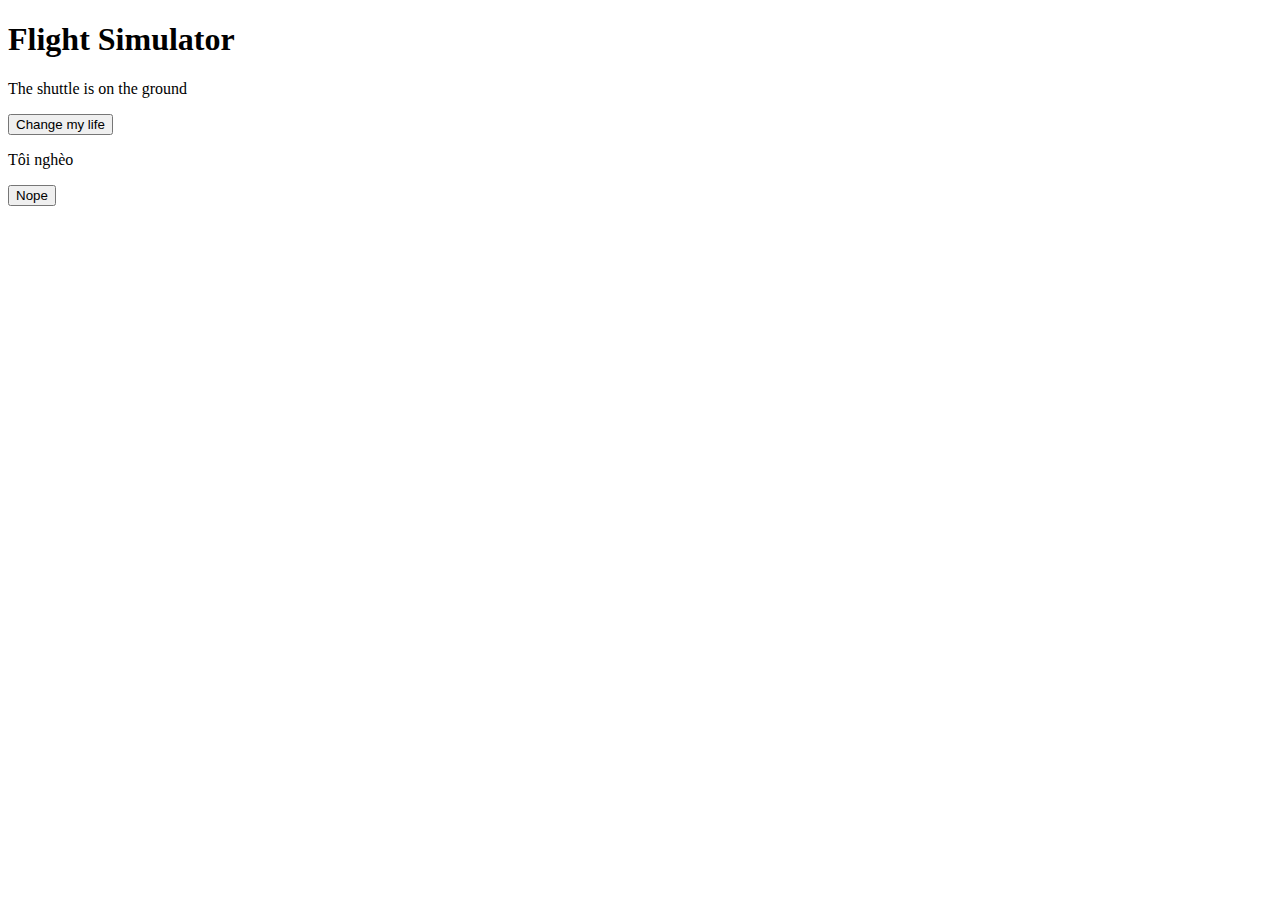
<file: day 12/index.html>
<!DOCTYPE html>
<html lang="en">

<head>
    <meta charset="UTF-8" />
    <meta http-equiv="X-UA-Compatible" content="IE=edge" />
    <meta name="viewport" content="width=device-width, initial-scale=1.0" />
    <title>Thay đổi cuộc đời</title>
</head>

<body>
    <h1>Flight Simulator</h1>
    <p id="status">The shuttle is on the ground</p>
    <button id="change-my-life">Change my life</button>
    <p id="tn">Tôi nghèo</p>
    <button id="nope">Nope</button>
    <script src="main.js"></script>
</body>

</html>
</file>
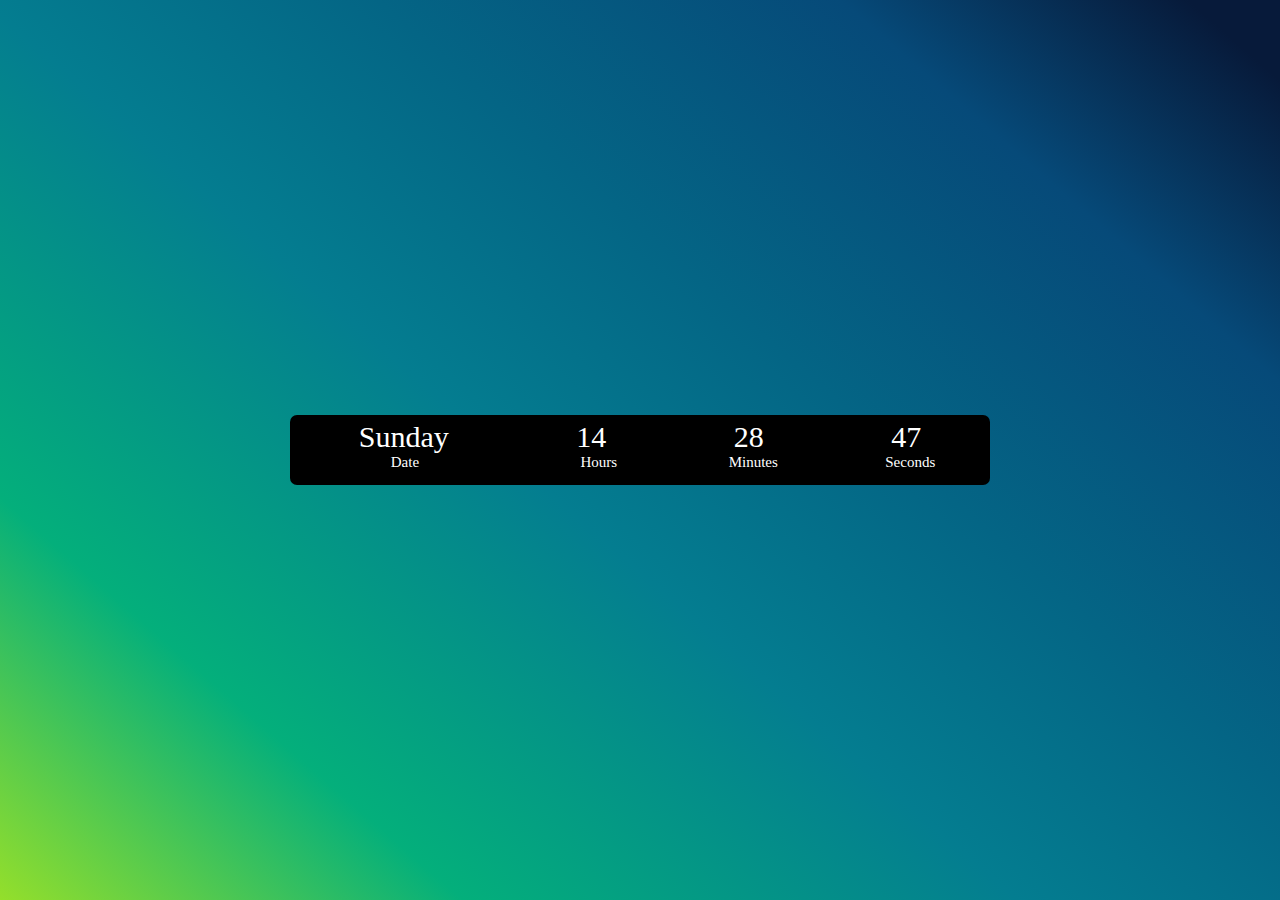
<file: homework 10/By C/index.html>
<!DOCTYPE html>
<html lang="en">

<head>
    <meta charset="UTF-8">
    <meta http-equiv="X-UA-Compatible" content="IE=edge">
    <meta name="viewport" content="width=device-width, initial-scale=1.0">
    <title>Document</title>
    <link rel="stylesheet" href="style.css">

    <body>

        <div class="datetime">
            <div class="time">
                <span id="dayname"> DAY</span>
                <span id="hours">00</span>
                <span id="minutes">00</span>
                <span id="seconds">00</span>
            </div>
            <div class="date">
                <span id="D">Date</span>
                <span id="H">Hours</span>
                <span id="M">Minutes</span>
                <span id="S">Seconds</span>
            </div>
        </div>
        <script src="main.js"></script>
    </body>

</html>
</file>
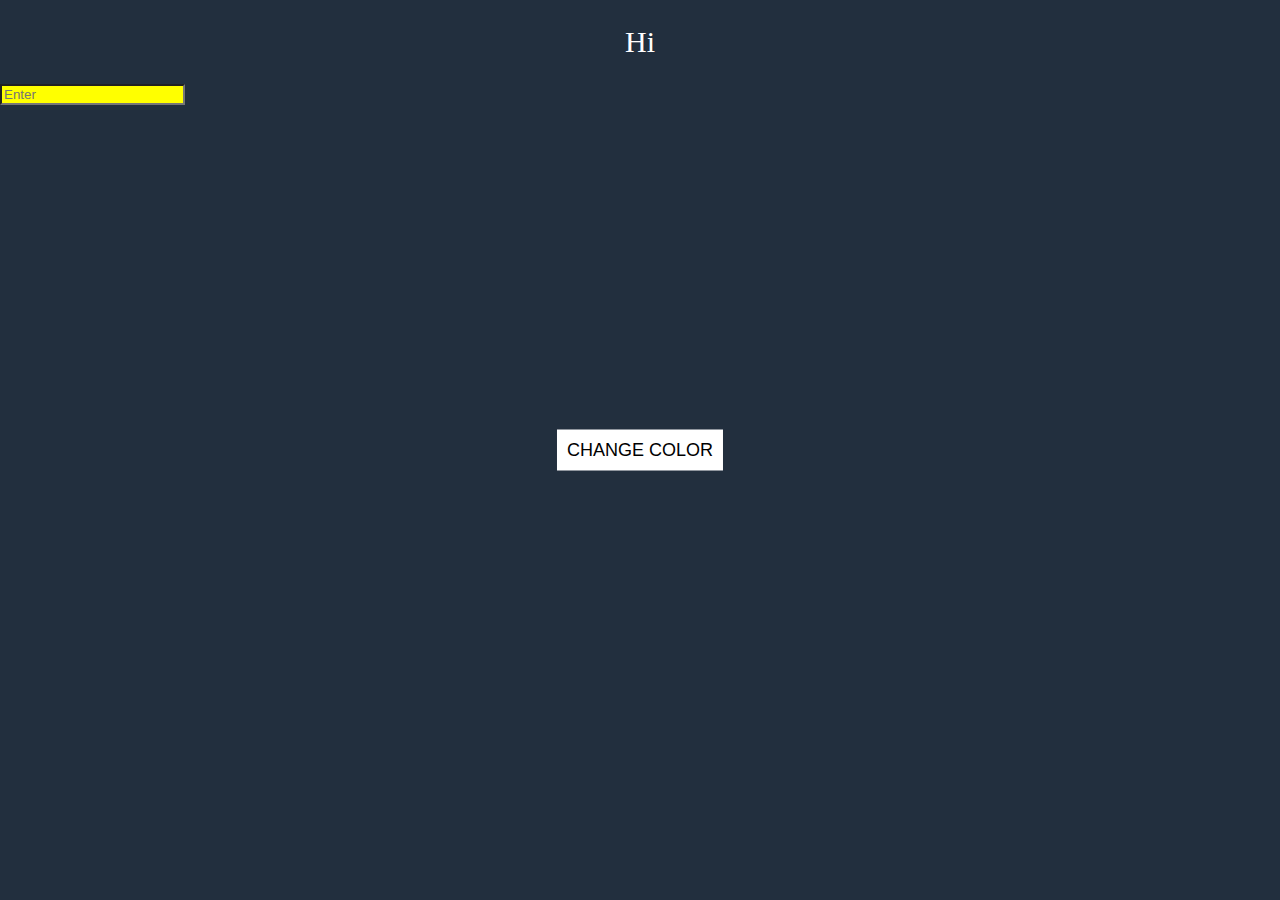
<file: homework 11/changecolor/index.html>
<!DOCTYPE html>
<html lang="en">

<head>
    <meta charset="UTF-8" />
    <meta http-equiv="X-UA-Compatible" content="IE=edge" />
    <meta name="viewport" content="width=device-width, initial-scale=1.0" />
    <title>Document</title>
    <link rel="stylesheet" href="style.css" />
</head>

<body>
    <button id="changecolor">Change Color</button>
    <h2 id="h2">Change Color</h2>
    <input id="input" type="text" placeholder="Text" />
</body>
<script src="main.js" type="text/javascript"></script>

</html>
</file>
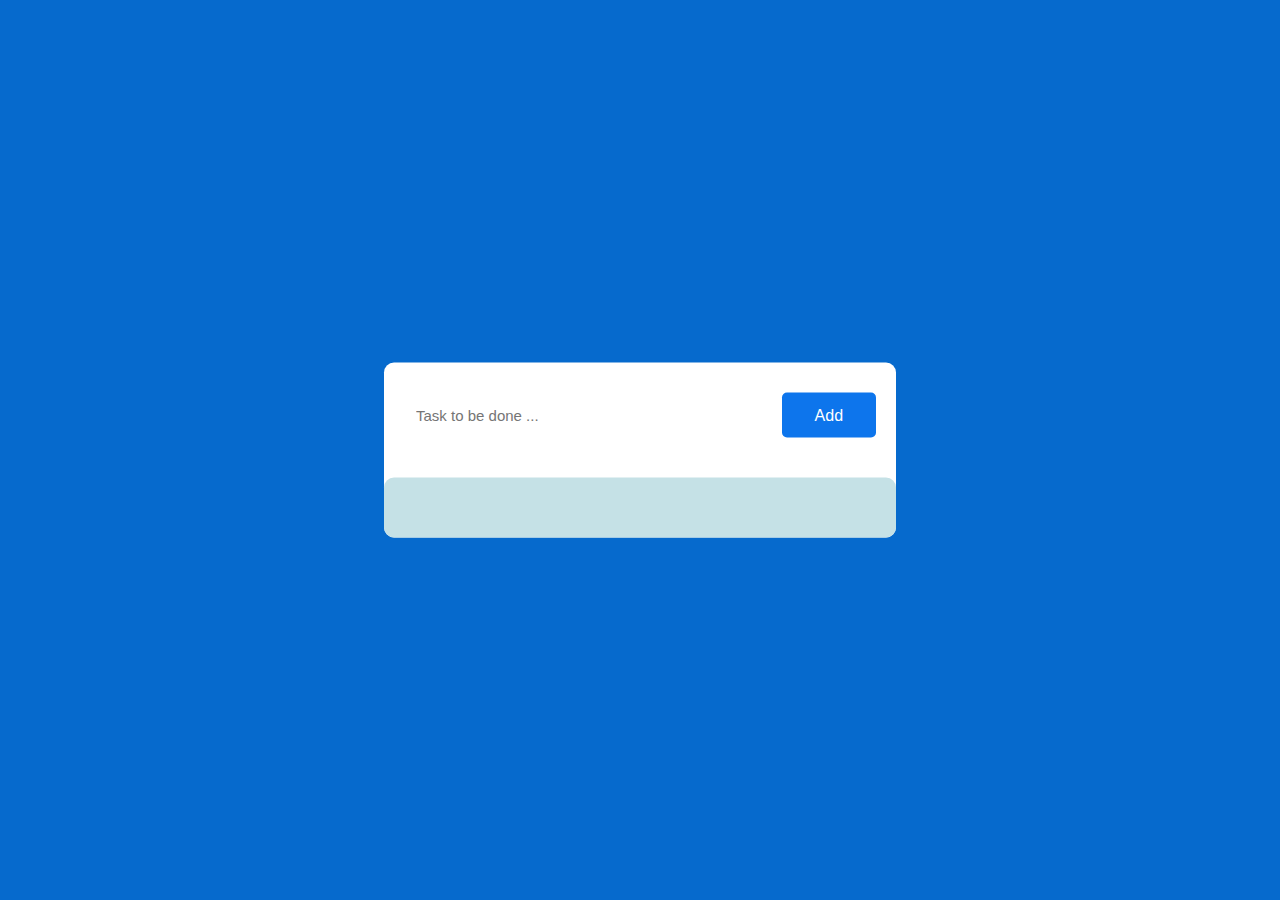
<file: homework 11/TODO/index.html>
<!DOCTYPE html>
<html lang="en">

<head>
    <meta charset="UTF-8" />
    <meta http-equiv="X-UA-Compatible" content="IE=edge" />
    <meta name="viewport" content="width=device-width, initial-scale=1.0" />
    <title>Document</title>
    <link rel="stylesheet" href="style.css" />
    <link rel="stylesheet" href="https://cdnjs.cloudflare.com/ajax/libs/font-awesome/6.0.0-beta2/css/all.min.css" />
</head>

<body>
    <div class="container">
        <div id="newtask">
            <input type="text" placeholder="Task to be done ..." />
            <button id="push">Add</button>
        </div>
        <div id="tasks"></div>
    </div>
    <script src="main.js" type="text/javascript"></script>
</body>

</html>
</file>
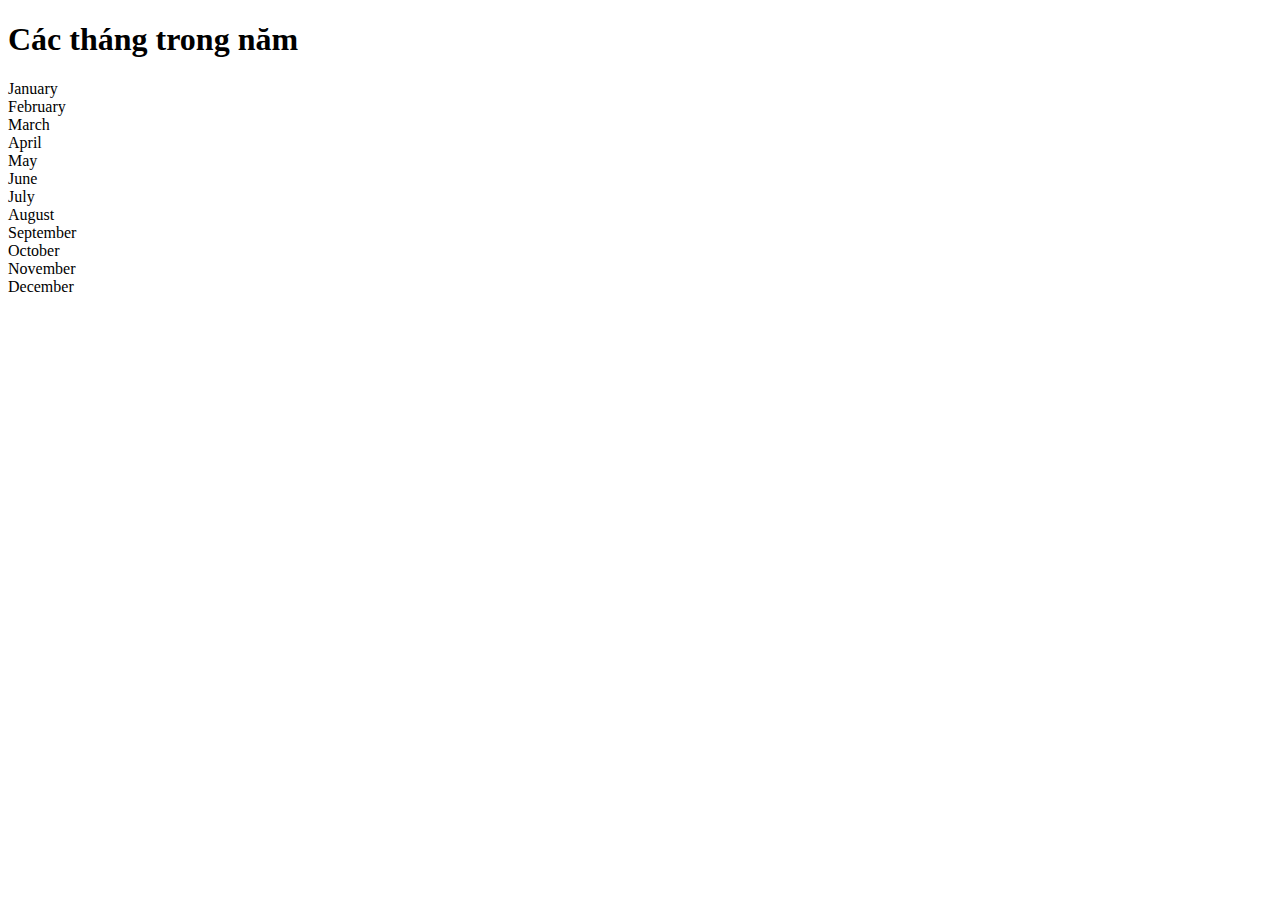
<file: homework 7/bai 1/index.html>
<!DOCTYPE html>
<html lang="en">

<head>
    <meta charset="UTF-8" />
    <meta http-equiv="X-UA-Compatible" content="IE=edge" />
    <meta name="viewport" content="width=device-width, initial-scale=1.0" />
    <title>Document</title>
</head>

<body>
    <h1>Các tháng trong năm</h1>
    <script src="main.js"></script>
</body>

</html>
</file>
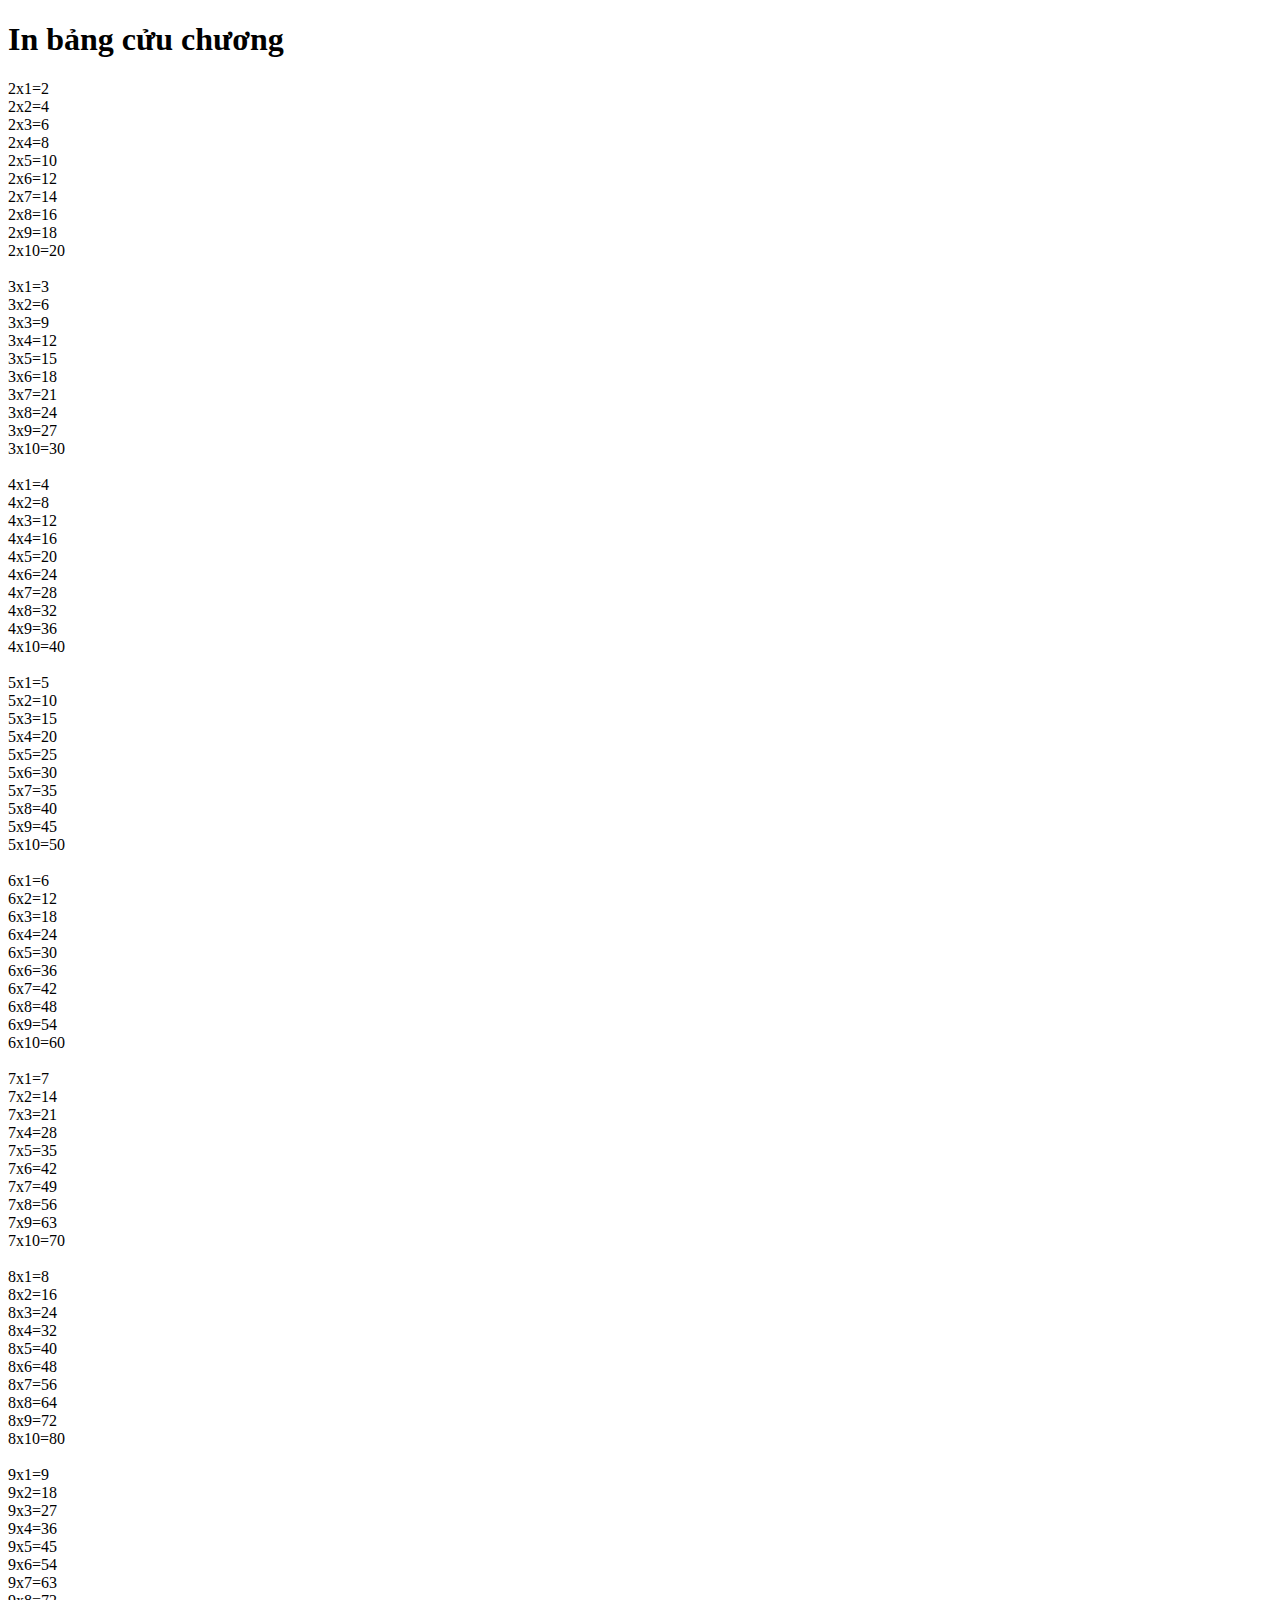
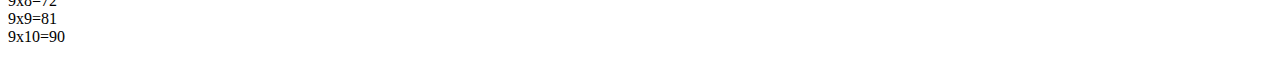
<file: homework 7/bai 3/index.html>
<!DOCTYPE html>
<html lang="en">

<head>
    <meta charset="UTF-8" />
    <meta http-equiv="X-UA-Compatible" content="IE=edge" />
    <meta name="viewport" content="width=device-width, initial-scale=1.0" />
    <title>Document</title>
</head>

<body>
    <h1>In bảng cửu chương</h1>
    <script src="main.js"></script>
</body>

</html>
</file>
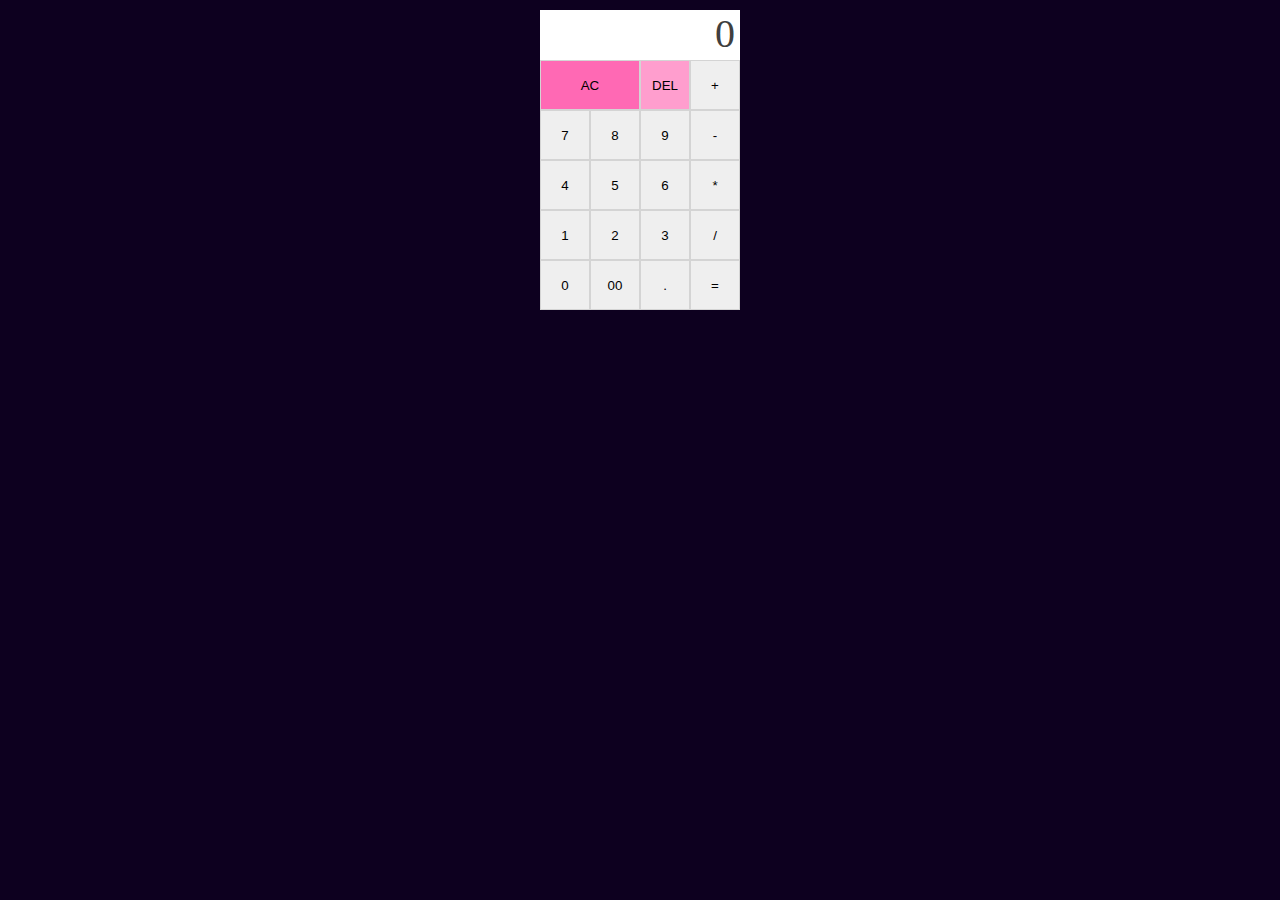
<file: homework 8/caculator/index.html>
<!DOCTYPE html>
<html lang="en">

<head>
    <meta charset="UTF-8" />
    <meta http-equiv="X-UA-Compatible" content="IE=edge" />
    <meta name="viewport" content="width=device-width, initial-scale=1.0" />
    <title>Document</title>
    <link rel="stylesheet" href="style.css" />
</head>

<body>
    <div class="container">
        <div class="screen">
            <span class="input">0</span>
        </div>
        <div class="keyboard">
            <button class="item item1">AC</button>
            <button class="item item2">DEL</button>
            <button class="item item3">+</button>
            <button class="item item4">7</button>
            <button class="item item5">8</button>
            <button class="item item6">9</button>
            <button class="item item7">-</button>
            <button class="item item8">4</button>
            <button class="item item9">5</button>
            <button class="item item10">6</button>
            <button class="item item11">*</button>
            <button class="item item12">1</button>
            <button class="item item13">2</button>
            <button class="item item14">3</button>
            <button class="item item15">/</button>
            <button class="item item16">0</button>
            <button class="item item17">00</button>
            <button class="item item18">.</button>
            <button class="item item19">=</button>
        </div>
    </div>
</body>
<script src="main.js"></script>

</html>
</file>
<file: homework 10/By C/style.css>
* {
    margin: 0;
    padding: 0;
}

body {
    height: 100vh;
    display: flex;
    justify-content: center;
    align-items: center;
    background: rgb(148, 223, 43);
    background: linear-gradient( 41deg, rgba(148, 223, 43, 1) 0%, rgba(4, 175, 123, 1) 20%, rgba(4, 125, 144, 1) 44%, rgba(4, 101, 133, 1) 61%, rgba(6, 74, 121, 1) 81%, rgba(7, 26, 58, 1) 96%);
}

.datetime {
    width: 700px;
    height: 70px;
    box-sizing: border-box;
    border-radius: 7px;
    background-color: black;
    color: white;
    padding: 5px;
}

.time {
    display: flex;
    justify-content: space-around;
    font-family: tahoma;
    font-size: 30px;
}

.date {
    display: flex;
    justify-content: space-around;
    font-family: tahoma;
    position: relative;
    left: 10px;
    font-size: 15px;
}

#D {
    position: relative;
    left: 20px;
}

#H {
    position: relative;
    left: 50px;
}

#M {
    position: relative;
    left: 30px;
}

#S {
    position: relative;
    left: 6px;
}
</file>
<file: homework 11/changecolor/style.css>
body {
    margin: 0;
    padding: 0;
    background-color: #222f3e;
}

button {
    position: absolute;
    top: 50%;
    left: 50%;
    transform: translate(-50%, -50%);
    padding: 10px;
    background-color: #fff;
    border: none;
    outline: none;
    font-size: 18px;
    text-transform: uppercase;
    cursor: pointer;
}
</file>
<file: homework 11/TODO/style.css>
* {
    padding: 0;
    margin: 0;
    box-sizing: border-box;
}

body {
    height: 100%;
    background-color: #066acd;
}

.container {
    width: 40%;
    min-width: 450px;
    position: absolute;
    transform: translate(-50%, -50%);
    top: 50%;
    left: 50%;
    background: white;
    min-height: 100px;
    border-radius: 10px;
}

#newtask {
    position: relative;
    padding: 30px 20px;
}

#newtask input {
    width: 75%;
    height: 45px;
    font-family: "poppins", sans-serif;
    font-size: 15px;
    border: 2px;
    padding: 12px;
    color: #111111;
    font-weight: 500;
    position: relative;
    border: radius 5px;
}

#newtask input:focus {
    outline: none;
    border-color: #0d75ec;
}

#newtask button {
    position: relative;
    float: right;
    width: 20%;
    height: 45px;
    border-radius: 5px;
    font-family: "poppins", sans-serif;
    font-weight: 500;
    font-size: 16px;
    background-color: #0d75ec;
    border: none;
    color: white;
    outline: none;
}

#tasks {
    background-color: #c5e1e6;
    padding: 30px 20px;
    margin-top: 10px;
    border-radius: 10px;
    width: 100%;
    position: relative;
}

.task {
    background-color: #c5e1e6;
    height: 50px;
    margin-bottom: 8px;
    padding: 5px 10px;
    display: flex;
    border-radius: 5px;
    align-items: center;
    justify-content: space-between;
    border: 1px solid #939697;
    cursor: pointer;
}

.task span {
    font-family: "poppins", sans-serif;
    font-size: 15px;
    font-weight: 400;
}

.task button {
    background: #0a2ea4;
    color: white;
    height: 100%;
    width: 40px;
    border-radius: 5px;
    border: none;
    cursor: pointer;
    outline: none;
}
</file>
<file: homework 8/caculator/style.css>
* {
    margin: 0;
    padding: 0;
    box-sizing: border-box;
}

body {
    background-color: rgb(13, 0, 31);
}

.container {
    margin: 10px auto;
    width: 200px;
}

.screen {
    background: white;
    width: 100%;
    height: 50px;
    position: relative;
}

.keyboard {
    width: 100%;
    display: grid;
    grid-template-columns: 1fr 1fr 1fr 1fr;
}

.item {
    height: 50px;
    outline: none;
    border: 0.1px solid rgb(212, 212, 212);
}

.item:hover {
    background-color: rgb(182, 182, 182);
    cursor: pointer;
}

.item1 {
    grid-column: 1 / span 2;
    background-color: hotpink;
}

.item1:hover:hover {
    background-color: rgb(221, 71, 146);
}

.item2 {
    background-color: rgb(255, 158, 206);
}

.item2:hover {
    background-color: rgb(255, 104, 180);
}

.screen .input {
    position: absolute;
    top: 0;
    right: 5px;
    font-size: 40px;
    color: rgb(63, 63, 63);
    z-index: 222;
}
</file>
